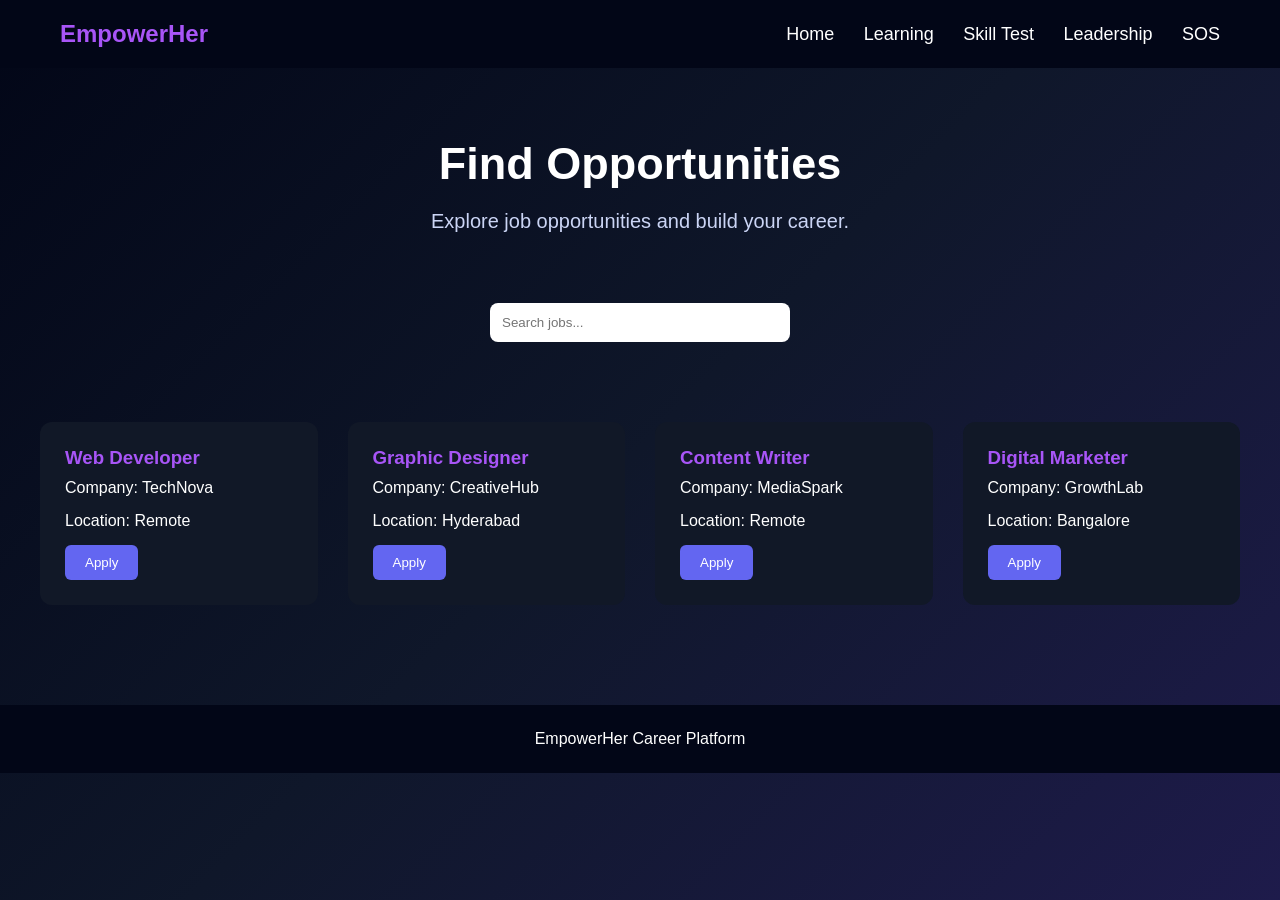
<file: jobs.html>
<!DOCTYPE html>
<html lang="en">

<head>

<meta charset="UTF-8">
<title>Jobs - EmpowerHer</title>

<style>

*{
margin:0;
padding:0;
box-sizing:border-box;
font-family:Arial;
}

body{
background:linear-gradient(135deg,#020617,#0f172a,#1e1b4b);
color:white;
min-height:100vh;
}

/* NAVBAR */

header{

display:flex;
justify-content:space-between;
align-items:center;

padding:20px 60px;

background:#020617;

}

.logo{

font-size:24px;
font-weight:bold;
color:#a855f7;

}

nav a{

margin-left:25px;
text-decoration:none;
color:white;
font-size:18px;
transition:0.3s;

}

nav a:hover{

color:#a855f7;
transform:scale(1.1);

}

/* HERO */

.hero{

text-align:center;
padding:70px;

}

.hero h1{

font-size:45px;
margin-bottom:20px;

}

.hero p{

font-size:20px;
color:#cbd5f5;

}

/* SEARCH */

.search-box{

text-align:center;
margin-bottom:40px;

}

.search-box input{

padding:12px;
width:300px;
border-radius:8px;
border:none;

}

/* JOB CARDS */

.jobs{

padding:40px;

display:grid;

grid-template-columns:repeat(auto-fit,minmax(250px,1fr));

gap:30px;

}

.job-card{

background:#111827;

padding:25px;

border-radius:12px;

transition:0.3s;

}

.job-card:hover{

transform:translateY(-10px);

box-shadow:0 0 20px #6366f1;

}

.job-card h3{

color:#a855f7;
margin-bottom:10px;

}

.job-card p{

margin-bottom:15px;

}

button{

padding:10px 20px;

border:none;

border-radius:6px;

background:#6366f1;

color:white;

cursor:pointer;

}

button:hover{

transform:scale(1.05);

}

/* FOOTER */

footer{

text-align:center;

padding:25px;

margin-top:60px;

background:#020617;

}

</style>

</head>


<body>

<header>

<div class="logo">EmpowerHer</div>

<nav>

<a href="index.html">Home</a>
<a href="learning.html">Learning</a>
<a href="test.html">Skill Test</a>
<a href="leadership.html">Leadership</a>
<a href="sos.html">SOS</a>

</nav>

</header>


<section class="hero">

<h1>Find Opportunities</h1>

<p>Explore job opportunities and build your career.</p>

</section>


<div class="search-box">

<input type="text" id="search" placeholder="Search jobs..." onkeyup="searchJobs()">

</div>


<section class="jobs" id="jobList">

<div class="job-card">

<h3>Web Developer</h3>

<p>Company: TechNova</p>

<p>Location: Remote</p>

<button onclick="applyJob('Web Developer')">Apply</button>

</div>

<div class="job-card">

<h3>Graphic Designer</h3>

<p>Company: CreativeHub</p>

<p>Location: Hyderabad</p>

<button onclick="applyJob('Graphic Designer')">Apply</button>

</div>

<div class="job-card">

<h3>Content Writer</h3>

<p>Company: MediaSpark</p>

<p>Location: Remote</p>

<button onclick="applyJob('Content Writer')">Apply</button>

</div>

<div class="job-card">

<h3>Digital Marketer</h3>

<p>Company: GrowthLab</p>

<p>Location: Bangalore</p>

<button onclick="applyJob('Digital Marketer')">Apply</button>

</div>

</section>


<footer>

<p>EmpowerHer Career Platform</p>

</footer>


<script>

/* APPLY BUTTON */

function applyJob(job){

alert("You applied for " + job)

}


/* SEARCH FUNCTION */

function searchJobs(){

let input=document.getElementById("search").value.toLowerCase()

let jobs=document.getElementsByClassName("job-card")

for(let i=0;i<jobs.length;i++){

let title=jobs[i].innerText.toLowerCase()

if(title.includes(input)){

jobs[i].style.display="block"

}else{

jobs[i].style.display="none"

}

}

}

</script>


</body>

</html>
</file>
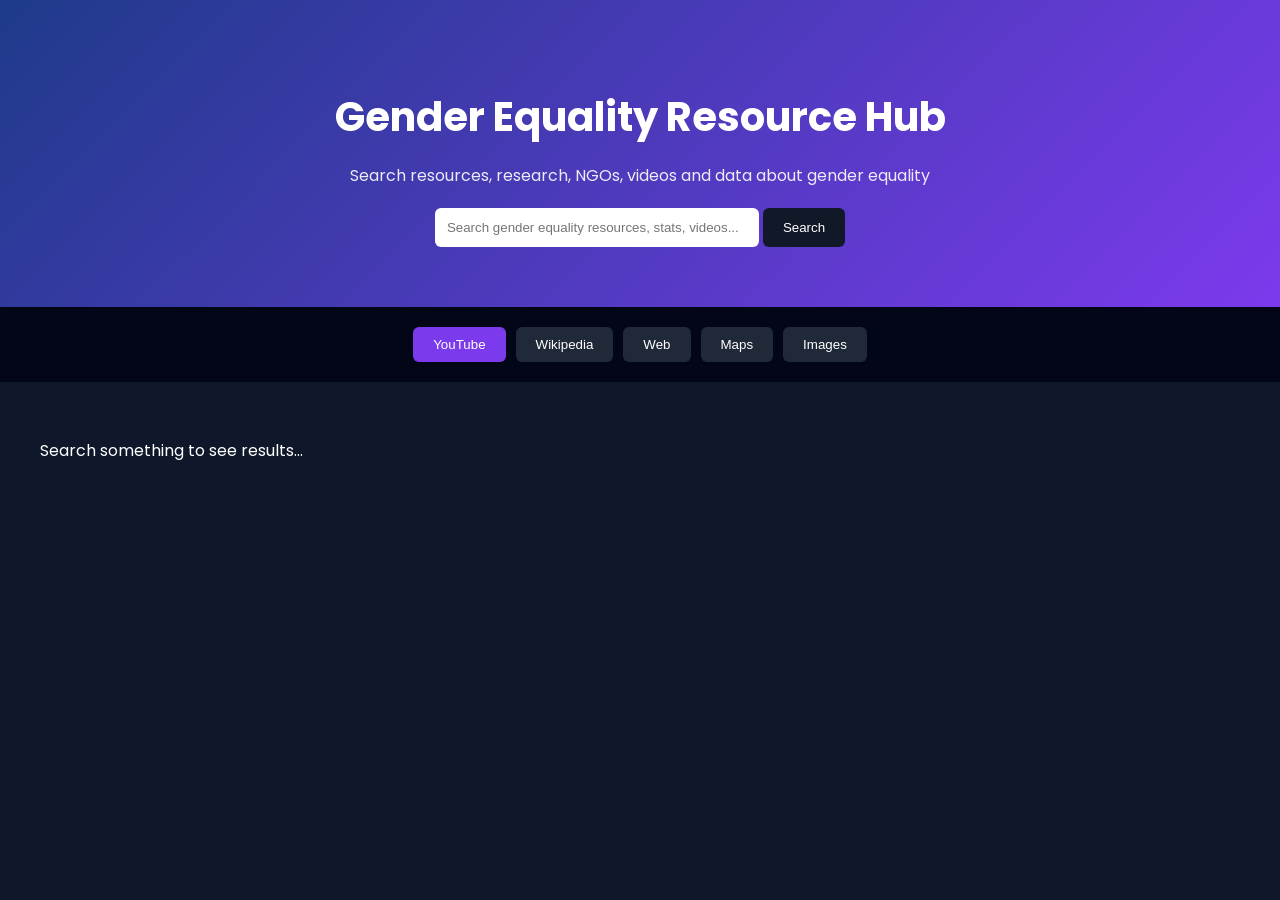
<file: learning.html>
<!DOCTYPE html>
<html lang="en">
<head>
<meta charset="UTF-8">
<meta name="viewport" content="width=device-width, initial-scale=1.0">
<title>Resource Hub</title>

<link href="https://fonts.googleapis.com/css2?family=Poppins:wght@300;400;600&display=swap" rel="stylesheet">

<style>

body{
font-family:'Poppins',sans-serif;
margin:0;
background:#0f172a;
color:white;
}

.hero{
text-align:center;
padding:60px;
background:linear-gradient(135deg,#1e3a8a,#7c3aed);
}

.hero h1{
font-size:40px;
margin-bottom:10px;
}

.hero p{
opacity:0.9;
}

.search-container{
margin-top:20px;
}

.search-container input{
padding:12px;
width:300px;
border:none;
border-radius:6px;
}

.search-container button{
padding:12px 20px;
border:none;
background:#111827;
color:white;
border-radius:6px;
cursor:pointer;
}

.tabs{
display:flex;
justify-content:center;
gap:10px;
padding:20px;
background:#020617;
}

.tab{
padding:10px 20px;
border:none;
background:#1f2937;
color:white;
cursor:pointer;
border-radius:6px;
}

.tab.active{
background:#7c3aed;
}

.results{
padding:40px;
display:grid;
grid-template-columns:repeat(auto-fit,minmax(250px,1fr));
gap:20px;
}

.card{
background:#111827;
padding:20px;
border-radius:10px;
transition:0.3s;
}

.card:hover{
transform:translateY(-5px);
box-shadow:0 0 15px #7c3aed;
}

iframe{
width:100%;
border-radius:8px;
}

a{
color:#a78bfa;
text-decoration:none;
}

</style>
</head>

<body>

<header class="hero">

<h1>Gender Equality Resource Hub</h1>

<p>Search resources, research, NGOs, videos and data about gender equality</p>

<div class="search-container">

<input id="searchInput" placeholder="Search gender equality resources, stats, videos...">

<button onclick="startSearch()">Search</button>

</div>

</header>


<section class="tabs">

<button onclick="showTab('youtube')" class="tab active">YouTube</button>
<button onclick="showTab('wiki')" class="tab">Wikipedia</button>
<button onclick="showTab('web')" class="tab">Web</button>
<button onclick="showTab('maps')" class="tab">Maps</button>
<button onclick="showTab('images')" class="tab">Images</button>

</section>


<section class="results" id="results">

<p>Search something to see results...</p>

</section>


<script>

let currentTab="youtube"

function showTab(tab){

currentTab=tab

document.querySelectorAll(".tab").forEach(btn=>btn.classList.remove("active"))

event.target.classList.add("active")

}

function startSearch(){

let query=document.getElementById("searchInput").value

if(query==="") return

if(currentTab==="youtube") searchYouTube(query)

if(currentTab==="wiki") searchWiki(query)

if(currentTab==="web") searchWeb(query)

if(currentTab==="maps") searchMaps(query)

if(currentTab==="images") searchImages(query)

}


function searchYouTube(q){

let html=""

for(let i=0;i<6;i++){

html+=`
<div class="card">
<iframe height="200"
src="https://www.youtube.com/embed?listType=search&list=${q}">
</iframe>
</div>
`

}

document.getElementById("results").innerHTML=html

}


function searchWiki(q){

fetch("https://en.wikipedia.org/api/rest_v1/page/summary/"+q)

.then(res=>res.json())

.then(data=>{

document.getElementById("results").innerHTML=`

<div class="card">
<h3>${data.title}</h3>
<p>${data.extract}</p>
<a href="${data.content_urls.desktop.page}" target="_blank">Read More</a>
</div>

`

})

}


function searchWeb(q){

let html=`

<div class="card">
<h3>Google Search Results</h3>
<p>Click below to search the web</p>
<a href="https://www.google.com/search?q=${q}" target="_blank">Open Google Search</a>
</div>

`

document.getElementById("results").innerHTML=html

}


function searchMaps(q){

let html=`

<div class="card">
<iframe height="300"
src="https://www.google.com/maps?q=${q}&output=embed">
</iframe>
</div>

`

document.getElementById("results").innerHTML=html

}


function searchImages(q){

let html=""

for(let i=0;i<6;i++){

html+=`

<div class="card">
<img src="https://source.unsplash.com/400x300/?${q}" width="100%">
</div>

`

}

document.getElementById("results").innerHTML=html

}

</script>

</body>
</html>
</file>
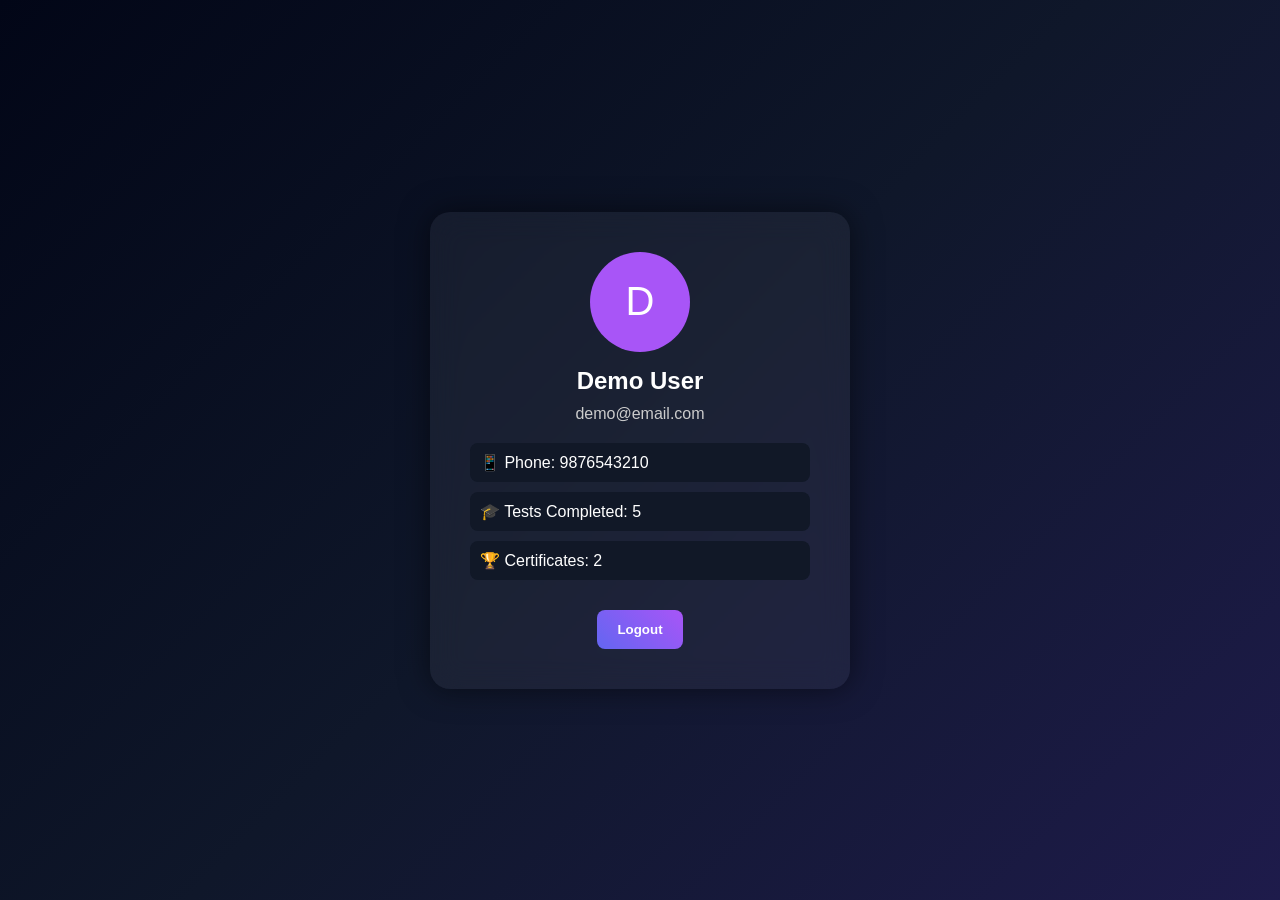
<file: profile.html>
<!DOCTYPE html>
<html lang="en">
<head>
<meta charset="UTF-8">
<title>EmpowerHer Profile</title>

<style>

*{
margin:0;
padding:0;
box-sizing:border-box;
font-family:Arial;
}

body{
background:linear-gradient(135deg,#020617,#0f172a,#1e1b4b);
color:white;
height:100vh;
display:flex;
justify-content:center;
align-items:center;
}

.profile-card{

width:420px;

background:rgba(255,255,255,0.05);

backdrop-filter:blur(15px);

padding:40px;

border-radius:20px;

text-align:center;

box-shadow:0 0 30px rgba(0,0,0,0.5);

}

.profile-img{

width:100px;
height:100px;

border-radius:50%;

background:#a855f7;

display:flex;
align-items:center;
justify-content:center;

font-size:40px;

margin:auto;

margin-bottom:15px;

}

h2{

margin-bottom:10px;

}

p{

color:#ccc;

margin-bottom:10px;

}

.info{

margin-top:20px;

text-align:left;

}

.info div{

background:#111827;

padding:10px;

border-radius:8px;

margin:10px 0;

}

button{

margin-top:20px;

padding:12px 20px;

border:none;

border-radius:8px;

background:linear-gradient(45deg,#6366f1,#a855f7);

color:white;

cursor:pointer;

font-weight:bold;

transition:0.3s;

}

button:hover{

transform:scale(1.05);

box-shadow:0 0 15px #a855f7;

}

</style>
</head>

<body>

<div class="profile-card">

<div class="profile-img" id="avatar">U</div>

<h2 id="name">User Name</h2>

<p id="email">user@email.com</p>

<div class="info">

<div>📱 Phone: <span id="phone">9876543210</span></div>

<div>🎓 Tests Completed: 5</div>

<div>🏆 Certificates: 2</div>

</div>

<button onclick="logout()">Logout</button>

</div>

<script>

let user = {

name:"Demo User",
email:"demo@email.com",
phone:"9876543210"

};

document.getElementById("name").innerText=user.name;
document.getElementById("email").innerText=user.email;
document.getElementById("phone").innerText=user.phone;
document.getElementById("avatar").innerText=user.name.charAt(0);

function logout(){

alert("Logged out successfully");

window.location.href="login.html";

}

</script>

</body>
</html>
</file>
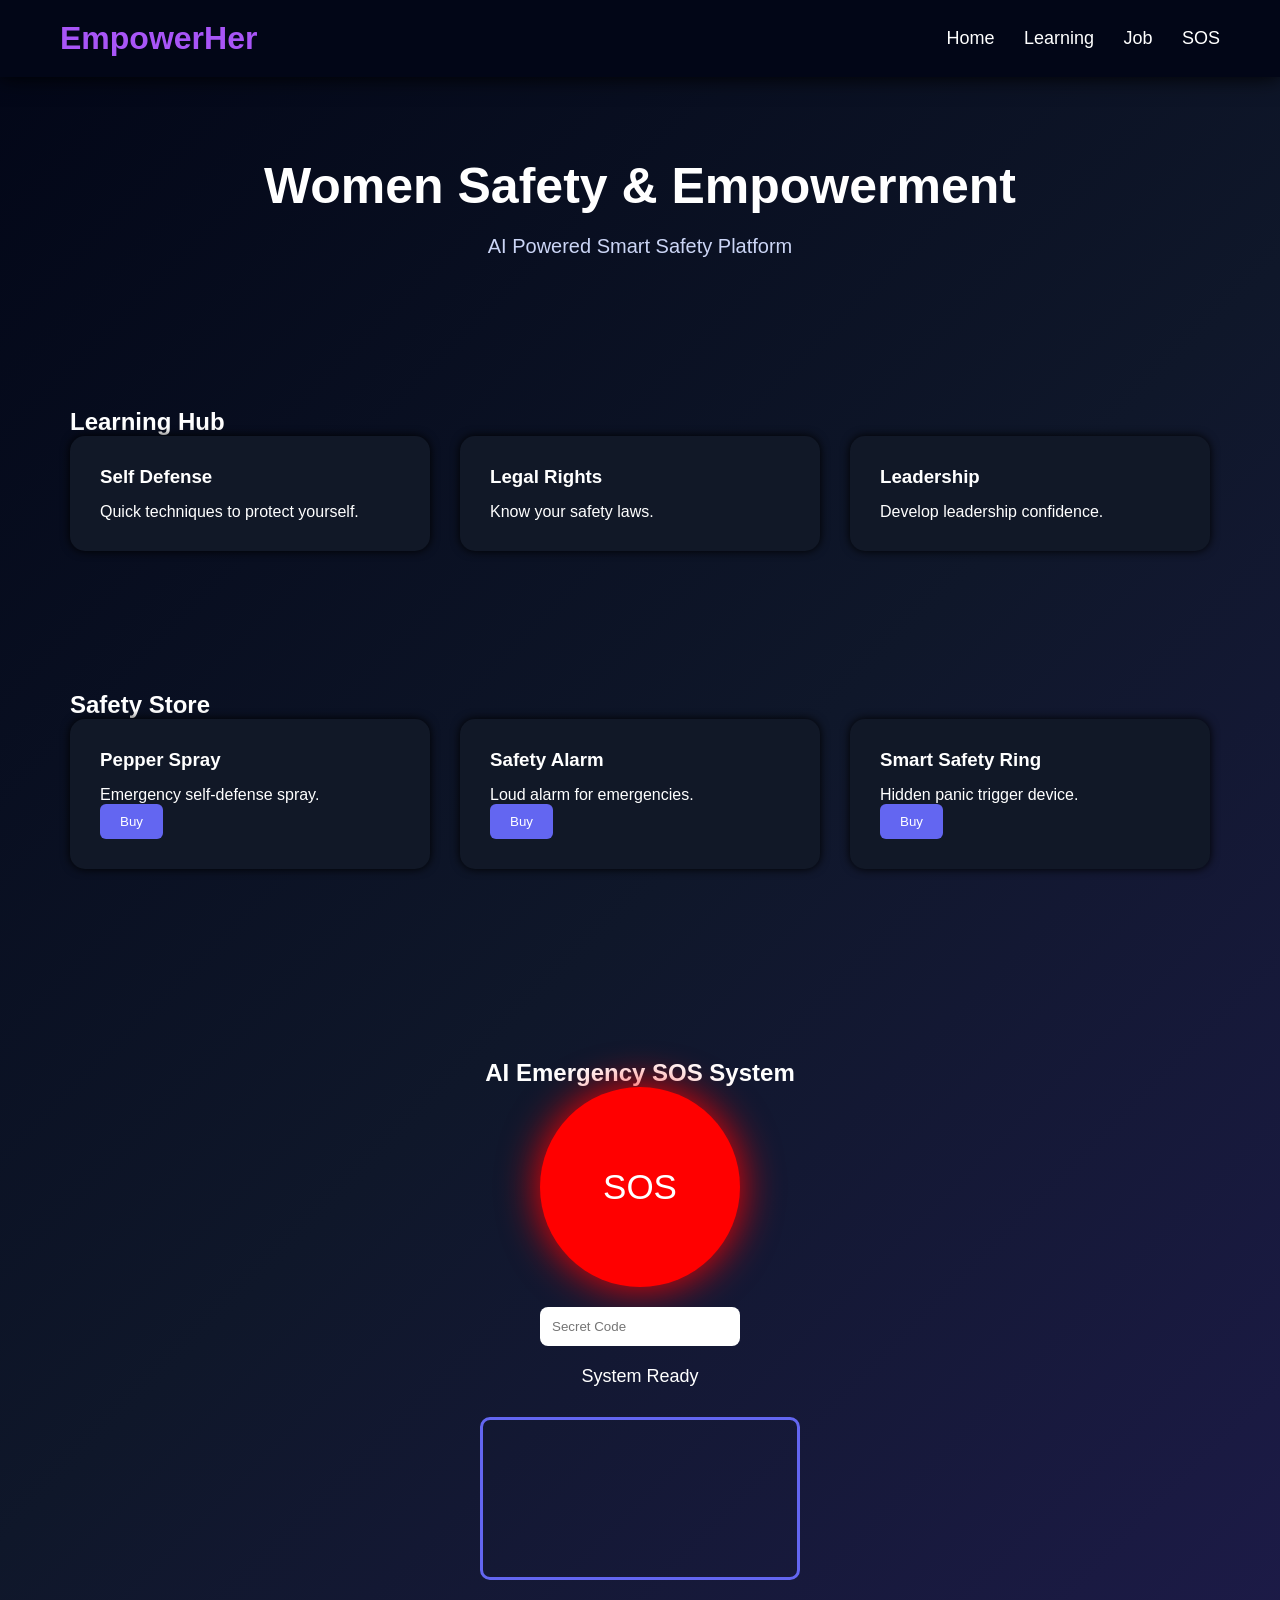
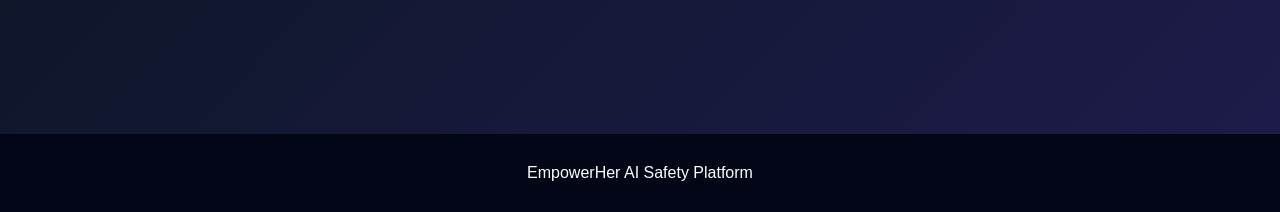
<file: sos.html>
<!DOCTYPE html>
<html>
<head>
<meta charset="UTF-8">
<title>EmpowerHer AI Safety Platform</title>

<style>

*{
margin:0;
padding:0;
box-sizing:border-box;
font-family:Arial;
}

body{
background:linear-gradient(135deg,#020617,#0f172a,#1e1b4b);
color:white;
min-height:100vh;
}

header{
display:flex;
justify-content:space-between;
align-items:center;
padding:20px 60px;
background:#020617;
box-shadow:0 0 20px black;
}

header h1{
color:#a855f7;
}

nav a{
margin-left:25px;
text-decoration:none;
color:white;
font-size:18px;
transition:0.3s;
}

nav a:hover{
color:#a855f7;
transform:scale(1.1);
}

.hero{
text-align:center;
padding:80px;
}

.hero h2{
font-size:50px;
margin-bottom:20px;
}

.hero p{
font-size:20px;
color:#cbd5f5;
}

.section{
padding:70px;
}

.cards{
display:grid;
grid-template-columns:repeat(auto-fit,minmax(250px,1fr));
gap:30px;
}

.card{
background:#111827;
padding:30px;
border-radius:15px;
transition:0.4s;
box-shadow:0 0 10px black;
}

.card:hover{
transform:translateY(-10px);
box-shadow:0 0 30px #6366f1;
}

.card h3{
margin-bottom:15px;
}

button{
padding:10px 20px;
border:none;
border-radius:6px;
cursor:pointer;
background:#6366f1;
color:white;
transition:0.3s;
}

button:hover{
transform:scale(1.1);
}

.sos-section{
text-align:center;
margin-top:50px;
}

.sos-btn{
width:200px;
height:200px;
border-radius:50%;
background:red;
border:none;
color:white;
font-size:35px;
cursor:pointer;
box-shadow:0 0 40px red;
transition:0.4s;
}

.sos-btn:hover{
transform:scale(1.2);
box-shadow:0 0 80px red;
}

input{
margin-top:20px;
padding:12px;
border:none;
border-radius:8px;
width:200px;
}

.status{
margin-top:20px;
font-size:18px;
}

video{
margin-top:30px;
border-radius:10px;
width:320px;
border:3px solid #6366f1;
}

footer{
text-align:center;
padding:30px;
background:#020617;
margin-top:80px;
}

</style>
</head>

<body>

<header>

<h1>EmpowerHer</h1>

<nav>
<a href="index.html">Home</a>
<a href="learning.html">Learning</a>
<a href="job.html">Job</a>
<a href="sos.html">SOS</a>
</nav>

</header>

<section class="hero" id="home">

<h2>Women Safety & Empowerment</h2>

<p>AI Powered Smart Safety Platform</p>

</section>

<section class="section" id="learning">

<h2>Learning Hub</h2>

<div class="cards">

<div class="card">
<h3>Self Defense</h3>
<p>Quick techniques to protect yourself.</p>
</div>

<div class="card">
<h3>Legal Rights</h3>
<p>Know your safety laws.</p>
</div>

<div class="card">
<h3>Leadership</h3>
<p>Develop leadership confidence.</p>
</div>

</div>

</section>

<section class="section" id="store">

<h2>Safety Store</h2>

<div class="cards">

<div class="card">
<h3>Pepper Spray</h3>
<p>Emergency self-defense spray.</p>
<button onclick="buyItem('Pepper Spray')">Buy</button>
</div>

<div class="card">
<h3>Safety Alarm</h3>
<p>Loud alarm for emergencies.</p>
<button onclick="buyItem('Safety Alarm')">Buy</button>
</div>

<div class="card">
<h3>Smart Safety Ring</h3>
<p>Hidden panic trigger device.</p>
<button onclick="buyItem('Smart Ring')">Buy</button>
</div>

</div>

</section>

<section class="section sos-section" id="sos">

<h2>AI Emergency SOS System</h2>

<button class="sos-btn" id="sosBtn">SOS</button>

<br>

<input id="secretCode" placeholder="Secret Code">

<p class="status" id="status">System Ready</p>

<video id="video" autoplay muted></video>

</section>

<footer>
<p>EmpowerHer AI Safety Platform</p>
</footer>

<script>

function buyItem(item){
alert(item+" added to cart")
}

/* TRIPLE CLICK SOS */

let clicks=0
let timer

document.getElementById("sosBtn").addEventListener("click",()=>{

clicks++

if(clicks===3){
activateSOS()
}

clearTimeout(timer)

timer=setTimeout(()=>{
clicks=0
},800)

})


/* SECRET CODE */

document.getElementById("secretCode").addEventListener("input",function(){

if(this.value.toLowerCase()=="empower"){
activateSOS()
}

})


/* VOICE SOS */

if('webkitSpeechRecognition' in window){

let recognition=new webkitSpeechRecognition()

recognition.continuous=true

recognition.start()

recognition.onresult=function(e){

let text=e.results[e.results.length-1][0].transcript

if(text.toLowerCase().includes("help me")){
activateSOS()
}

}

}


/* SOS FUNCTION */

function activateSOS(){

let status=document.getElementById("status")

status.innerText="SOS ACTIVATED..."

navigator.geolocation.getCurrentPosition((pos)=>{

let lat=pos.coords.latitude
let lon=pos.coords.longitude

status.innerText="Location Sent: "+lat+" , "+lon

})

startCamera()

}


/* CAMERA RECORDING */

function startCamera(){

navigator.mediaDevices.getUserMedia({video:true})

.then(stream=>{

let video=document.getElementById("video")

video.srcObject=stream

})

}


/* AI SOUND DETECTION */

navigator.mediaDevices.getUserMedia({audio:true})
.then(function(stream){

const audioContext=new AudioContext()

const microphone=audioContext.createMediaStreamSource(stream)

const analyser=audioContext.createAnalyser()

microphone.connect(analyser)

analyser.fftSize=256

const dataArray=new Uint8Array(analyser.frequencyBinCount)

function detectSound(){

analyser.getByteFrequencyData(dataArray)

let volume=dataArray.reduce((a,b)=>a+b)/dataArray.length

if(volume>120){

console.log("Danger sound detected")

activateSOS()

}

requestAnimationFrame(detectSound)

}

detectSound()

})


/* AI MOTION DETECTION */

let previousFrame=null

async function detectMotion(){

const stream=await navigator.mediaDevices.getUserMedia({video:true})

const video=document.getElementById("video")

video.srcObject=stream

const canvas=document.createElement("canvas")

const ctx=canvas.getContext("2d")

function checkFrame(){

canvas.width=video.videoWidth

canvas.height=video.videoHeight

ctx.drawImage(video,0,0)

let frame=ctx.getImageData(0,0,canvas.width,canvas.height)

if(previousFrame){

let diff=0

for(let i=0;i<frame.data.length;i+=4){
diff+=Math.abs(frame.data[i]-previousFrame.data[i])
}

diff=diff/frame.data.length

if(diff>30){

console.log("Danger motion detected")

activateSOS()

}

}

previousFrame=frame

requestAnimationFrame(checkFrame)

}

checkFrame()

}

detectMotion()

</script>

</body>
</html>
</file>
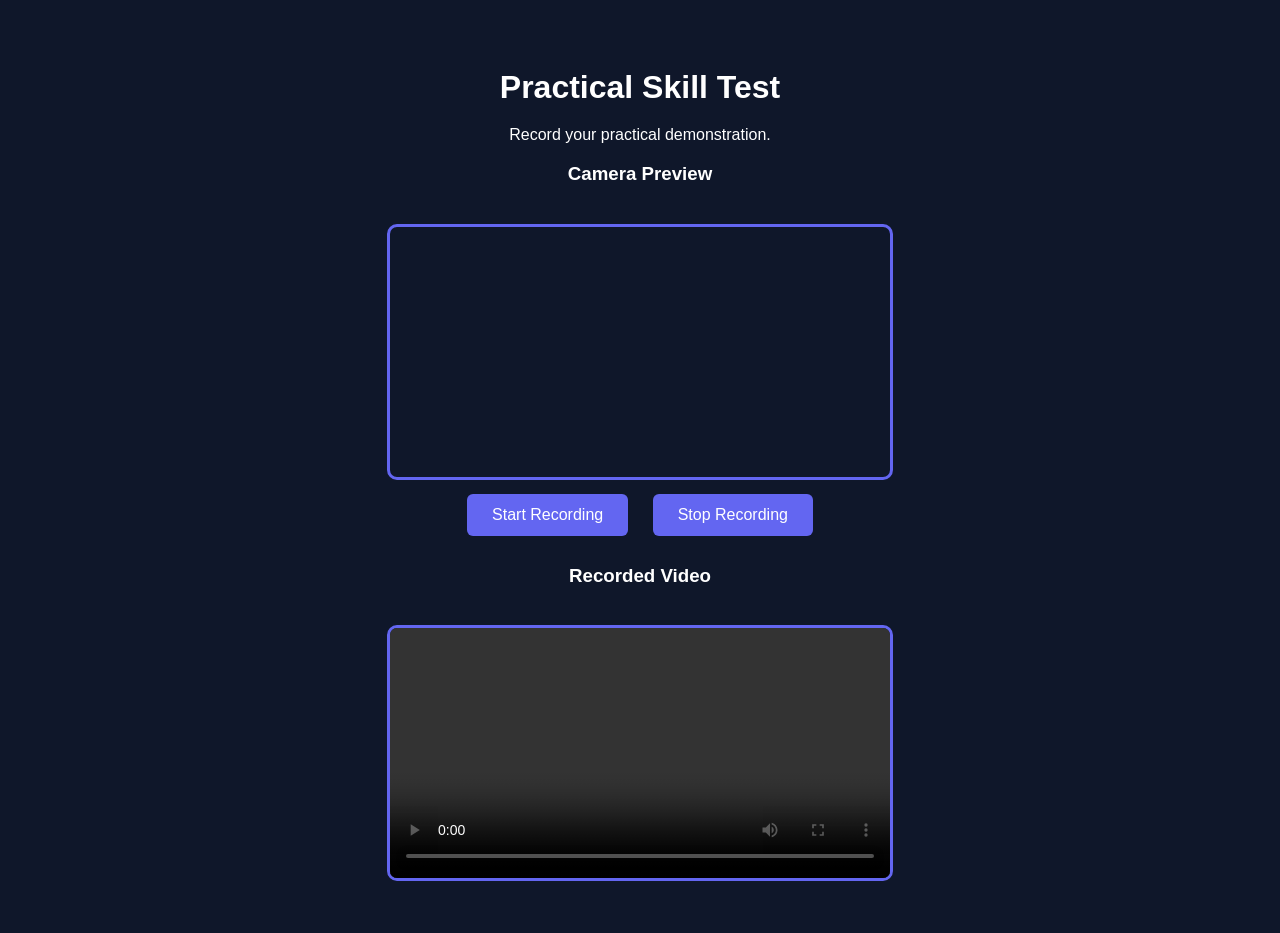
<file: test.html>
<!DOCTYPE html>
<html lang="en">

<head>
<meta charset="UTF-8">
<title>Skill Test - Video Recording</title>

<style>

body{
font-family:Arial;
background:#0f172a;
color:white;
text-align:center;
padding:40px;
}

h1{
margin-bottom:20px;
}

video{
width:500px;
border-radius:10px;
border:3px solid #6366f1;
margin-top:20px;
}

button{
padding:12px 25px;
margin:10px;
border:none;
border-radius:6px;
background:#6366f1;
color:white;
cursor:pointer;
font-size:16px;
}

button:hover{
transform:scale(1.05);
}

</style>

</head>

<body>

<h1>Practical Skill Test</h1>

<p>Record your practical demonstration.</p>

<h3>Camera Preview</h3>

<video id="preview" autoplay muted></video>

<br>

<button onclick="startRecording()">Start Recording</button>
<button onclick="stopRecording()">Stop Recording</button>

<h3>Recorded Video</h3>

<video id="recorded" controls></video>

<script>

let cameraStream
let mediaRecorder
let recordedChunks=[]


// START CAMERA AUTOMATICALLY

async function startCamera(){

try{

cameraStream = await navigator.mediaDevices.getUserMedia({
video:true,
audio:true
})

document.getElementById("preview").srcObject=cameraStream

}catch(error){

alert("Camera permission denied or not available")

}

}

startCamera()


// START RECORDING

function startRecording(){

recordedChunks=[]

mediaRecorder=new MediaRecorder(cameraStream)

mediaRecorder.ondataavailable=function(e){

recordedChunks.push(e.data)

}

mediaRecorder.onstop=function(){

let blob=new Blob(recordedChunks,{type:"video/webm"})

let videoURL=URL.createObjectURL(blob)

document.getElementById("recorded").src=videoURL

}

mediaRecorder.start()

}


// STOP RECORDING

function stopRecording(){

mediaRecorder.stop()

}

</script>

</body>

</html>
</file>
